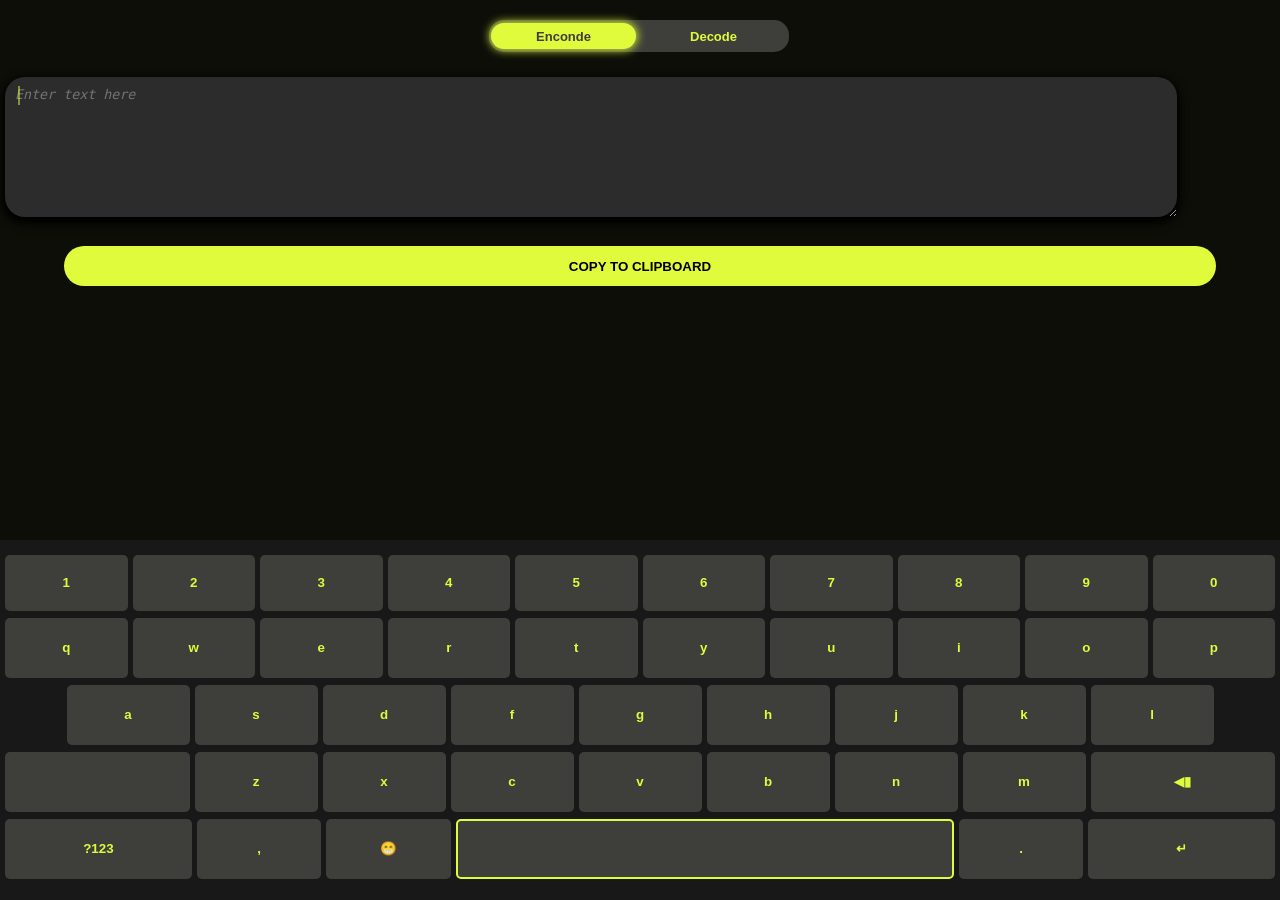
<file: index.html>
<!DOCTYPE html>
<html lang="en">
<head>
    <meta charset="UTF-8">
    <meta name="viewport" content="width=device-width, initial-scale=1.0">
    <title>Keyboard App</title>
    <link rel="stylesheet" href="style.css" >
</head>
<body>
    <div class="containerT">
        
        <div class="active tab">Enconde</div>
        <div class="activeN decode tab"><a class="tabLText" href="index2.html">Decode</a></div>
    </div>
    <div style="width: 100%; height: 10px;"></div>
    <div class="container">
        <textarea class="textarea" id="textbox" placeholder="Enter text here" readonly></textarea>
        <span id="cursor">|</span>
    </div>
    <button onclick="copy()" class="copy" id="copy">COPY TO CLIPBOARD</button>
    <div class="keyboard">
        <div></div>
        <div class="row1">
            <button>1</button><button>2</button><button>3</button><button>4</button><button>5</button><button>6</button><button>7</button><button>8</button><button>9</button><button>0</button>
        </div>
        <div class="row2">
            <button onclick="typeletter('(,)')">q</button><button onclick="typeletter('ω')">w</button><button onclick="typeletter('3')">e</button><button onclick="typeletter('|z')">r</button><button onclick="typeletter('⨥')">t</button><button onclick="typeletter('Ψ')">y</button><button onclick="typeletter('⨽|')">u</button><button onclick="typeletter('1')">i</button><button onclick="typeletter('0')">o</button><button onclick="typeletter('ρ')">p</button>
        </div>
        <div class="row3">
            <div></div><button onclick="typeletter('Δ')">a</button><button onclick="typeletter('§')">s</button><button onclick="typeletter('Ð')">d</button><button onclick="typeletter('|=')">f</button><button onclick="typeletter('ɢ')">g</button><button onclick="typeletter('}{')">h</button><button onclick="typeletter('_|')">j</button><button onclick="typeletter('|{')">k</button><button onclick="typeletter('|_')">l</button><div></div>
        </div>
        <div class="row4">
            <button></button><button onclick="typeletter('7_')">z</button><button onclick="typeletter('χ')">x</button><button onclick="typeletter('Ϛ')">c</button><button onclick="typeletter('ν')">v</button><button onclick="typeletter('8')">b</button><button onclick="typeletter('Π')">n</button><button onclick="typeletter('^^')">m</button><button onclick="backspace()">◀▮</button>
        </div>
        <div class="row5">
            <button>?123</button><button onclick="typeletter(',')">,</button><button>😁</button><button class="space" onclick="addspace()"></button><button onclick="typeletter('.')">.</button><button class="enter" onclick="enter()">↵</button>
            </div>
    </div>
</body>
<script src="script.js"></script>
</html>
</file>
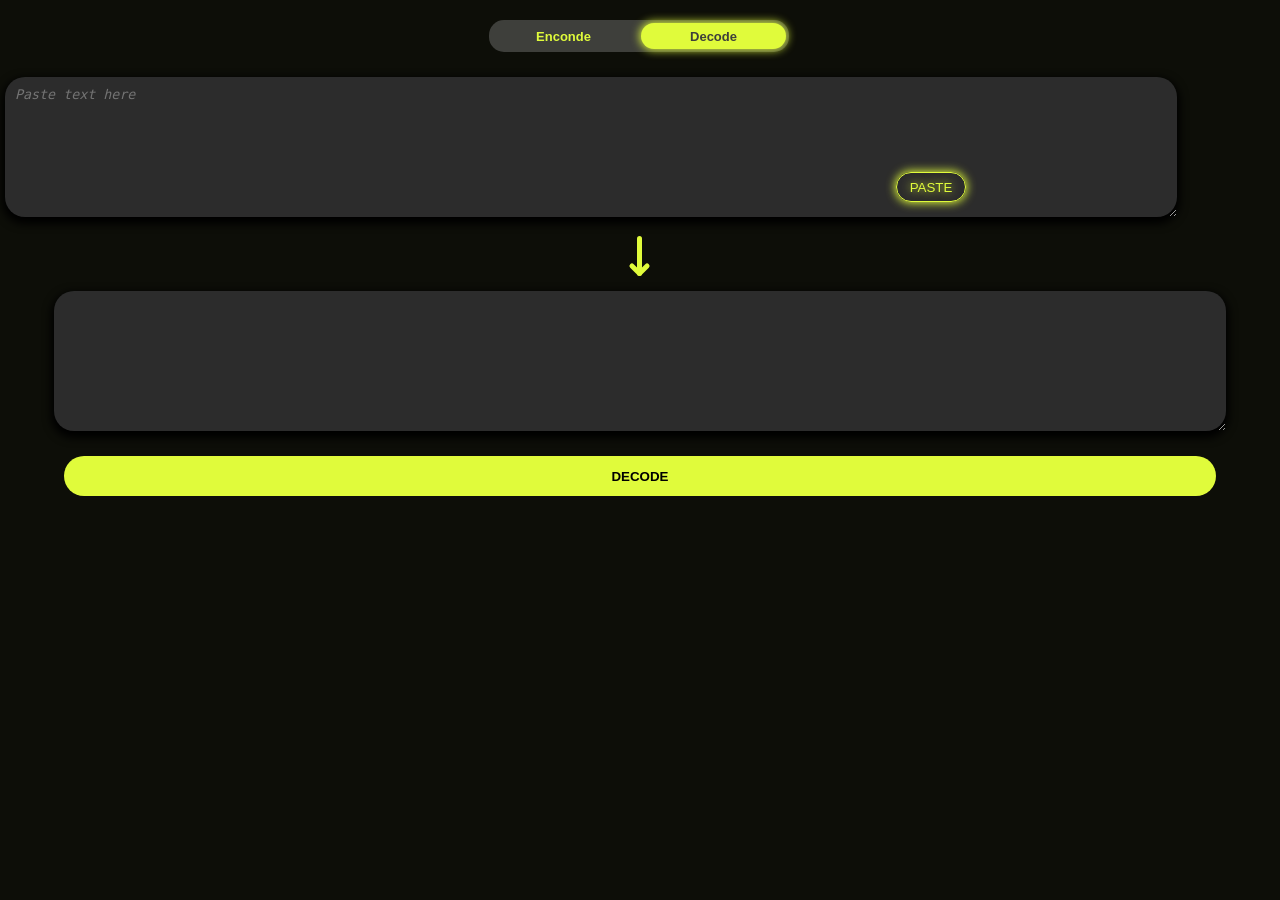
<file: index2.html>
<!DOCTYPE html>
<html lang="en">
<head>
    <meta charset="UTF-8">
    <meta name="viewport" content="width=device-width, initial-scale=1.0">
    <title>Keyboard App</title>
    <link rel="stylesheet" href="style.css" >
</head>
<body>
    <div class="containerT">
        <div class="activeN tab"><a class="tabLText" href="index.html">Enconde</a></div>
        <div class="active decode tab">Decode</div>
    </div>
    <div style="width: 100%; height: 10px;"></div>
    <div class="container">
        <textarea class="textarea" id="pTextbox" placeholder="Paste text here" readonly></textarea>        
        <button class="paste" onclick="paste()">PASTE</button>
    </div>
    <div class="arrow">
        <div class="line1"></div>
        <div class="line2"></div>
        <div class="line3"></div>
    </div>
    <textarea class="textarea" id="aTextbox" readonly></textarea>
    <button class="copy">DECODE</button>
</body>
<script src="script.js"></script>
<script src="decode.js"></script>
</html>
</file>
<file: style.css>
.textarea {
    width : 90% ;
    height: 120px;
    caret-color: #4285f4;
    font-size: 13.33px;
    padding: 10px;
    font-family: monospace;
    border-radius: 20px;
    border: none;
    background-color: #2c2c2c;
    box-shadow: 0px 4px 8px 3px #000;
    color: #fff;
    margin: 5px;
}
.keyboard {
    background-color: #181818;
    position: absolute;
    display: grid;
    grid-template-rows: 5px 1fr 1fr 1fr 1fr 1fr 0.25fr;
    height: 40%;
    width: 100%;
    bottom: 0px;
    left: 0px;
    row-gap: 5px;
}
.row1 {
    display: grid;
    grid-template-columns: 1fr 1fr 1fr 1fr 1fr 1fr 1fr 1fr 1fr 1fr;
    padding: 5px 5px 1px ;
    column-gap: 5px;
}
.row2 {
    display: grid;
    grid-template-columns: 1fr 1fr 1fr 1fr 1fr 1fr 1fr 1fr 1fr 1fr;
    padding: 1px 5px ;
    column-gap: 5px;
}
.row3 {
    display: grid;
    grid-template-columns: 0.5fr 1fr 1fr 1fr 1fr 1fr 1fr 1fr 1fr 1fr 0.5fr;
    column-gap: 5px;
    padding: 1px 0px;
}.row4 {
    display: grid;
    grid-template-columns: 1.5fr 1fr 1fr 1fr 1fr 1fr 1fr 1fr 1.5fr;
    padding: 1px 5px ;
    column-gap: 5px;
}
.row5 {
    display: grid;
    grid-template-columns: 1.5fr 1fr 1fr 4fr 1fr 1.5fr;
    padding: 1px 5px ;
    column-gap: 5px;
}
button {
    border-radius: 5px;
    font-weight: bold;
    border: none;
    font-family: sans-serif;
    background-color: #3e3f3b;
    color: #e0fb3b;
}
.space {
    border: 2px solid #e0fb3b;
    
}
.container {
    position: relative;
    display: inline-block;
    width: 100%;
}
#cursor {
    position: absolute;
    left: 17px;
    top: 10px;
    font-size: 20px;
    color: #e0fb3b;
    animation: blink 1s step-end infinite;
    pointer-events: none;
}
@keyframes blink {
    0%, 100%{ opacity: 1; }
    50% { opacity: 0; }
}
.copy {
    width: 90%;
    height: 40px;
    border-radius: 30px;
    background-color: #e0fb3b;
    color: rgb(0, 0, 0);
    margin-top: 20px;
    border-bottom: none;
}
body {
    background-color: #0d0e08;
    margin: 0;
    display: grid;
    justify-items: center;
}
.containerT {
    width: 300px;
    height: 32px;
    background-color: #3e3f3b;
    border-radius: 15px;
    display: grid;
    gap: -10px;
    grid-template-columns: 1fr 1fr;
    align-items: center;
    justify-items: center;
    margin: 20px 3px 10px 0px;
}
.tab {
    width: 145px;
    height: 26px;
    border-radius: 14px;
    font-family: sans-serif;
    font-weight: bold;
    font-size: 13px;
    display: grid;
    justify-items: center;
    align-items: center;
}
.active {
    z-index: 1;
    background-color: #e0fb3b;
    color: #3e3f3b;
    box-shadow: 0px 0px 10px 1px #e0fb3b;
}
.activeN {
    background-color: #00000000;
}
.textarea::placeholder {
    color: #bbbbbb;
    font-style: italic;
    opacity: 0.5;
}
.paste {
    position: absolute;
    z-index: 2;
    background-color: rgba(0, 0, 0, 0);
    border: 1px solid;
    border-radius: 20px;
    left: 70%;
    top: 65%;
    font-weight: lighter;
    height: 30px;
    width: 70px;
    box-shadow: 0px 0px 10px 1px #e0fb3b; ;
    text-shadow: 0px 0px 10px #e0fb3b;
}
.tabLText {
    text-decoration: none;
    color: #e0fb3b;
}
.arrow {
    height: 40px;
    width: 20px;
    margin: 10px;
}
.line1 {
    height: 40px;
    width: 5px;
    background-color: #e0fb3b;
    left: 35%;
    position: relative;
    border-radius: 2.5px;
}
.line2 {
    position: relative;
    width: 5px;
    height: 15px;
    border-radius: 2.5px;
    rotate: 45deg;
    background-color: #e0fb3b;
    top: -14px;
    left: 11px;
}
.line3 {
    position: relative;
    width: 5px;
    height: 15px;
    border-radius: 2.5px;
    rotate: -45deg;
    background-color: #e0fb3b;
    top: -29px;
    left: 3px;
}
</file>
